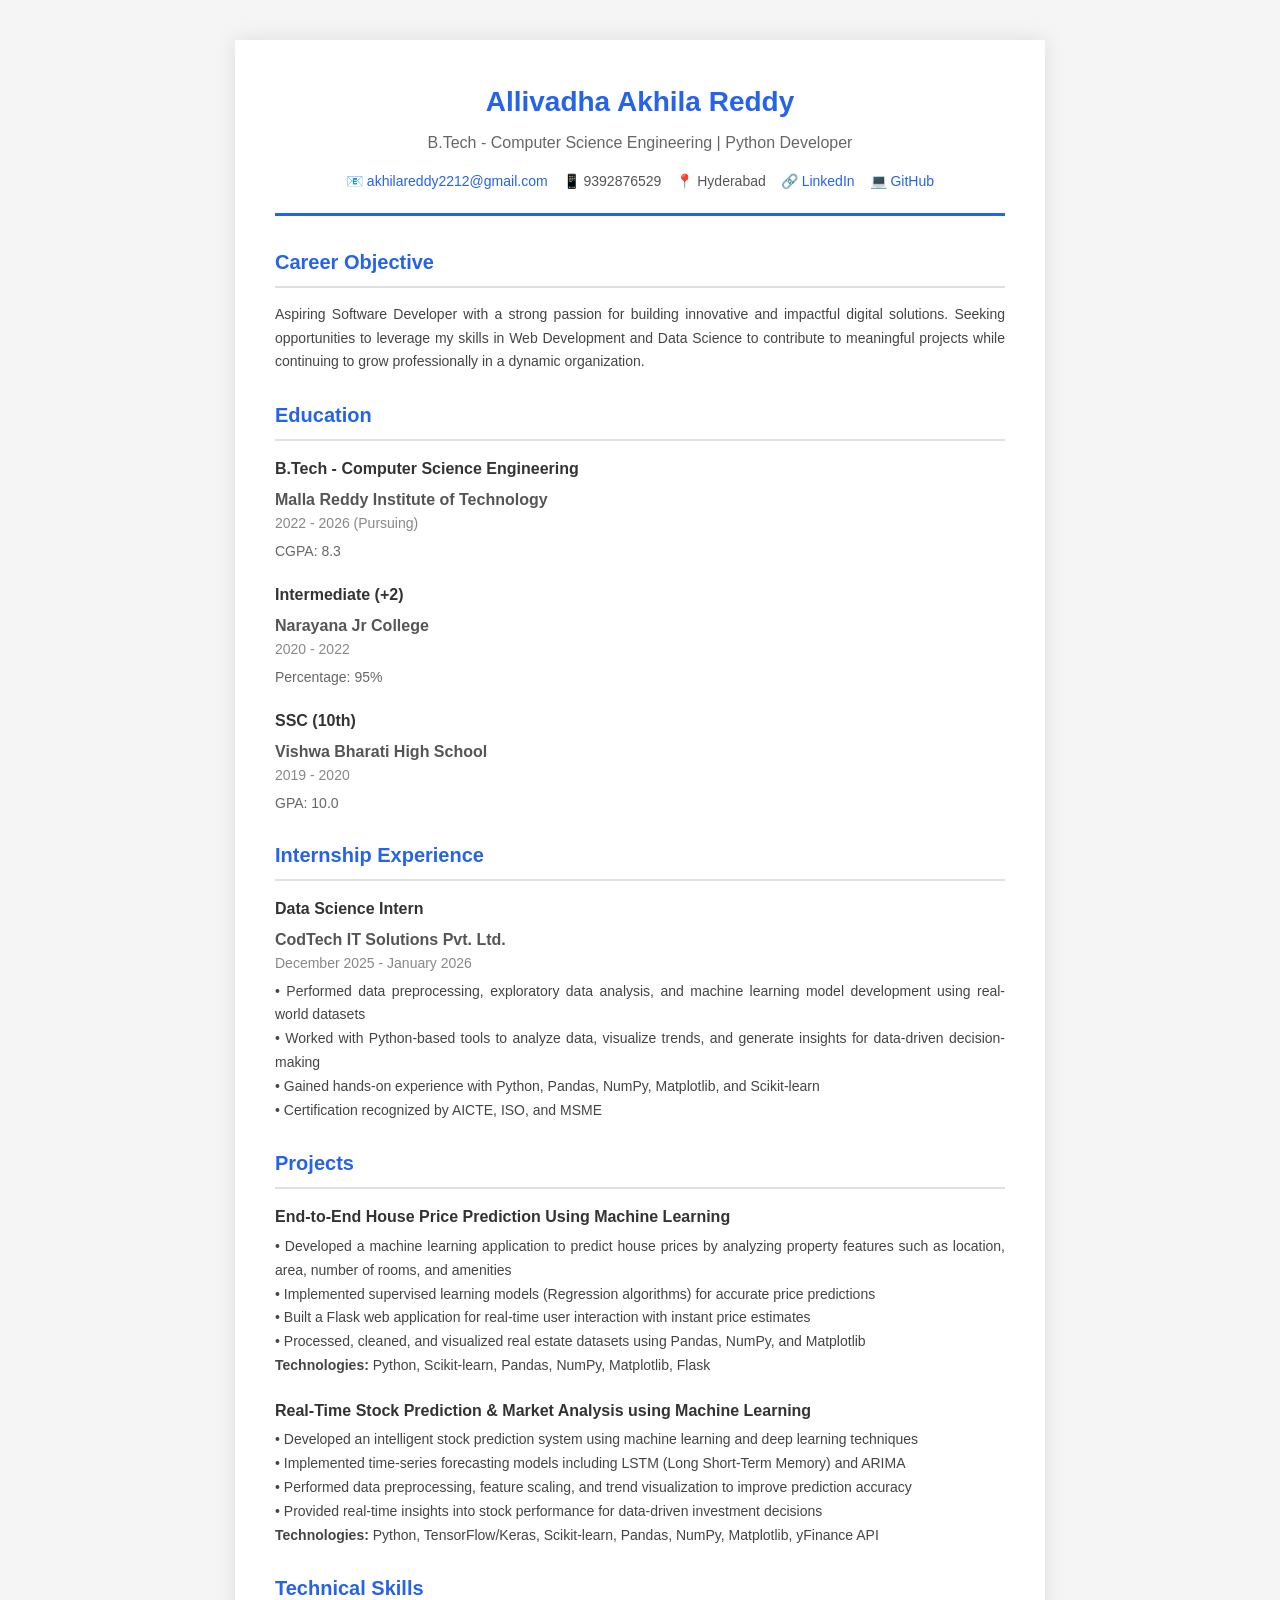
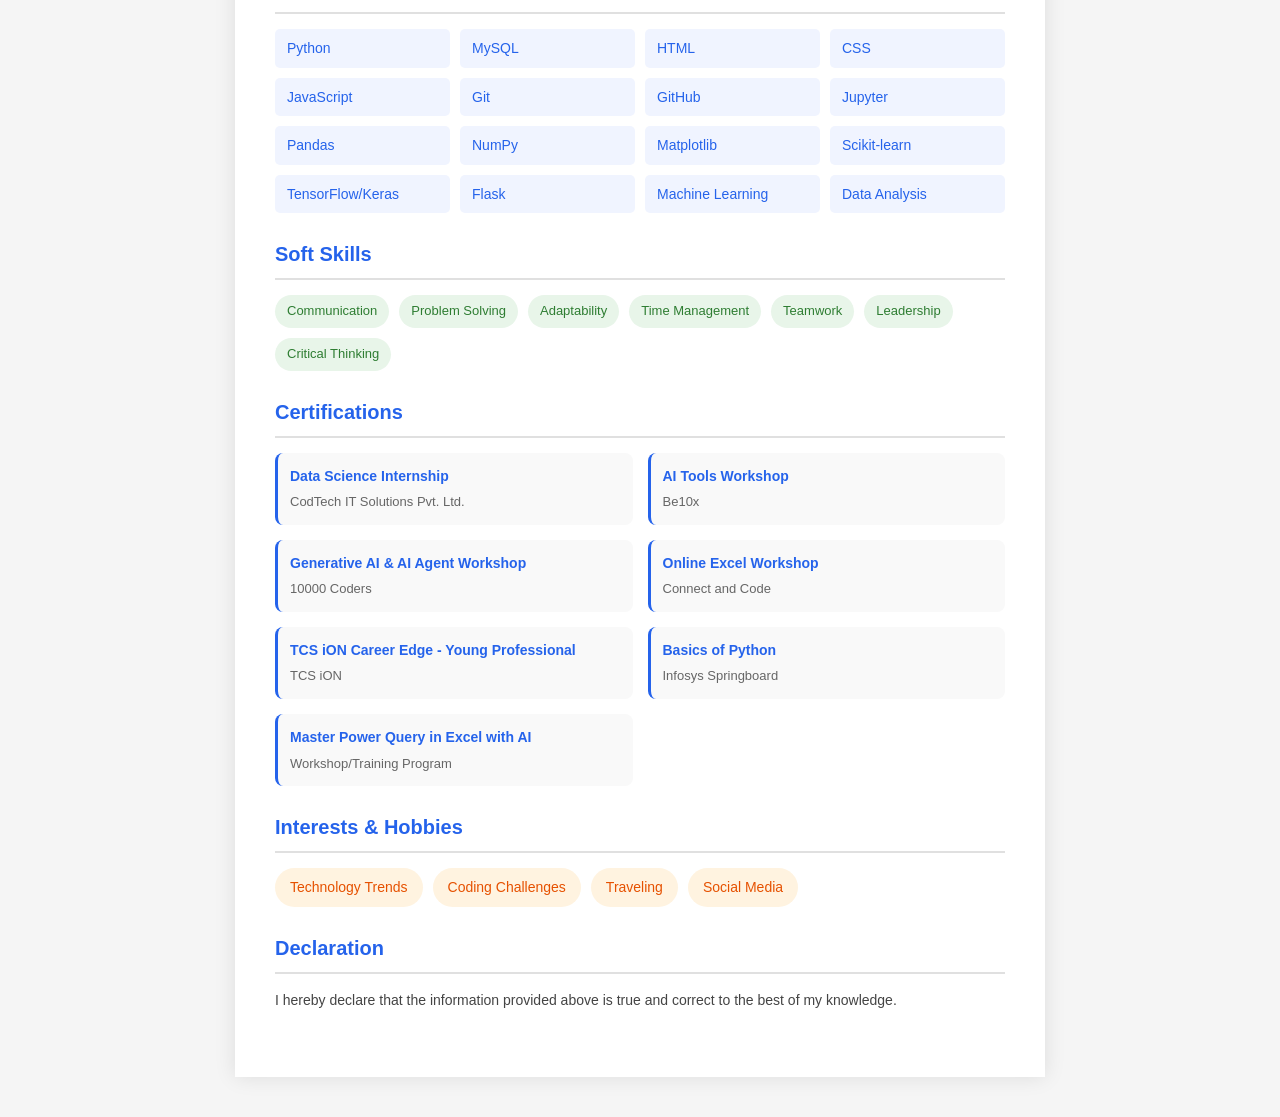
<file: RESUME.html>
<!DOCTYPE html>
<html lang="en">
<head>
    <meta charset="UTF-8">
    <meta name="viewport" content="width=device-width, initial-scale=1.0">
    <title>Allivadha Akhila Reddy - Resume</title>
    <style>
        * {
            margin: 0;
            padding: 0;
            box-sizing: border-box;
        }

        body {
            font-family: 'Segoe UI', Tahoma, Geneva, Verdana, sans-serif;
            line-height: 1.6;
            color: #333;
            max-width: 850px;
            margin: 0 auto;
            padding: 40px 20px;
            background: #f5f5f5;
        }

        .resume {
            background: white;
            padding: 40px;
            box-shadow: 0 0 20px rgba(0,0,0,0.1);
        }

        .header {
            text-align: center;
            border-bottom: 3px solid #2563eb;
            padding-bottom: 20px;
            margin-bottom: 30px;
        }

        .header h1 {
            font-size: 28px;
            color: #2563eb;
            margin-bottom: 5px;
        }

        .header .title {
            font-size: 16px;
            color: #666;
            margin-bottom: 15px;
        }

        .contact-info {
            display: flex;
            flex-wrap: wrap;
            justify-content: center;
            gap: 15px;
            font-size: 14px;
        }

        .contact-info span {
            color: #555;
        }

        .contact-info a {
            color: #2563eb;
            text-decoration: none;
        }

        .section {
            margin-bottom: 25px;
        }

        .section-title {
            font-size: 20px;
            color: #2563eb;
            border-bottom: 2px solid #e0e0e0;
            padding-bottom: 8px;
            margin-bottom: 15px;
            font-weight: 600;
        }

        .education-item, .internship-item, .project-item {
            margin-bottom: 20px;
        }

        .education-item h3, .internship-item h3, .project-item h3 {
            font-size: 16px;
            color: #333;
            margin-bottom: 5px;
        }

        .institution {
            font-weight: 600;
            color: #555;
        }

        .duration {
            color: #888;
            font-size: 14px;
            margin-bottom: 5px;
        }

        .grade {
            color: #666;
            font-size: 14px;
        }

        .description {
            font-size: 14px;
            line-height: 1.7;
            color: #444;
            text-align: justify;
        }

        .skills-grid {
            display: grid;
            grid-template-columns: repeat(auto-fit, minmax(150px, 1fr));
            gap: 10px;
        }

        .skill-item {
            background: #f0f4ff;
            padding: 8px 12px;
            border-radius: 5px;
            font-size: 14px;
            color: #2563eb;
            font-weight: 500;
        }

        .soft-skills {
            display: flex;
            flex-wrap: wrap;
            gap: 10px;
            list-style: none;
        }

        .soft-skills li {
            background: #e8f5e9;
            padding: 6px 12px;
            border-radius: 20px;
            font-size: 13px;
            color: #2e7d32;
        }

        .certifications-list {
            display: grid;
            grid-template-columns: repeat(auto-fit, minmax(250px, 1fr));
            gap: 15px;
        }

        .certification-item {
            background: #f9f9f9;
            padding: 12px;
            border-radius: 8px;
            border-left: 3px solid #2563eb;
        }

        .certification-item h4 {
            font-size: 14px;
            color: #2563eb;
            margin-bottom: 5px;
        }

        .certification-item p {
            font-size: 13px;
            color: #666;
        }

        .interests {
            display: flex;
            flex-wrap: wrap;
            gap: 10px;
        }

        .interest-item {
            background: #fff3e0;
            padding: 8px 15px;
            border-radius: 20px;
            font-size: 14px;
            color: #e65100;
        }

        @media print {
            body {
                background: white;
                padding: 0;
            }

            .resume {
                box-shadow: none;
                padding: 30px;
            }

            .section-title {
                color: #000;
                border-bottom-color: #000;
            }
        }

        @media (max-width: 600px) {
            .resume {
                padding: 20px;
            }

            .header h1 {
                font-size: 22px;
            }

            .contact-info {
                flex-direction: column;
                align-items: center;
            }
        }
    </style>
</head>
<body>
    <div class="resume">
        <!-- Header -->
        <div class="header">
            <h1>Allivadha Akhila Reddy</h1>
            <p class="title">B.Tech - Computer Science Engineering | Python Developer</p>
            <div class="contact-info">
                <span>📧 <a href="mailto:akhilareddy2212@gmail.com">akhilareddy2212@gmail.com</a></span>
                <span>📱 9392876529</span>
                <span>📍 Hyderabad</span>
                <span>🔗 <a href="https://www.linkedin.com/in/allivadha-akhila-reddy-375ba6297" target="_blank">LinkedIn</a></span>
                <span>💻 <a href="https://github.com/users/allivadhaakhila/projects/1/views/1" target="_blank">GitHub</a></span>
            </div>
        </div>

        <!-- Objective -->
        <div class="section">
            <h2 class="section-title">Career Objective</h2>
            <p class="description">
                Aspiring Software Developer with a strong passion for building innovative and impactful digital solutions. 
                Seeking opportunities to leverage my skills in Web Development and Data Science to contribute to meaningful projects 
                while continuing to grow professionally in a dynamic organization.
            </p>
        </div>

        <!-- Education -->
        <div class="section">
            <h2 class="section-title">Education</h2>
            
            <div class="education-item">
                <h3>B.Tech - Computer Science Engineering</h3>
                <p class="institution">Malla Reddy Institute of Technology</p>
                <p class="duration">2022 - 2026 (Pursuing)</p>
                <p class="grade">CGPA: 8.3</p>
            </div>

            <div class="education-item">
                <h3>Intermediate (+2)</h3>
                <p class="institution">Narayana Jr College</p>
                <p class="duration">2020 - 2022</p>
                <p class="grade">Percentage: 95%</p>
            </div>

            <div class="education-item">
                <h3>SSC (10th)</h3>
                <p class="institution">Vishwa Bharati High School</p>
                <p class="duration">2019 - 2020</p>
                <p class="grade">GPA: 10.0</p>
            </div>
        </div>

        <!-- Internship Experience -->
        <div class="section">
            <h2 class="section-title">Internship Experience</h2>
            
            <div class="internship-item">
                <h3>Data Science Intern</h3>
                <p class="institution">CodTech IT Solutions Pvt. Ltd.</p>
                <p class="duration">December 2025 - January 2026</p>
                <p class="description">
                    • Performed data preprocessing, exploratory data analysis, and machine learning model development using real-world datasets<br>
                    • Worked with Python-based tools to analyze data, visualize trends, and generate insights for data-driven decision-making<br>
                    • Gained hands-on experience with Python, Pandas, NumPy, Matplotlib, and Scikit-learn<br>
                    • Certification recognized by AICTE, ISO, and MSME
                </p>
            </div>
        </div>

        <!-- Projects -->
        <div class="section">
            <h2 class="section-title">Projects</h2>

            <div class="project-item">
                <h3>End-to-End House Price Prediction Using Machine Learning</h3>
                <p class="description">
                    • Developed a machine learning application to predict house prices by analyzing property features such as location, area, number of rooms, and amenities<br>
                    • Implemented supervised learning models (Regression algorithms) for accurate price predictions<br>
                    • Built a Flask web application for real-time user interaction with instant price estimates<br>
                    • Processed, cleaned, and visualized real estate datasets using Pandas, NumPy, and Matplotlib<br>
                    <strong>Technologies:</strong> Python, Scikit-learn, Pandas, NumPy, Matplotlib, Flask
                </p>
            </div>

            <div class="project-item">
                <h3>Real-Time Stock Prediction & Market Analysis using Machine Learning</h3>
                <p class="description">
                    • Developed an intelligent stock prediction system using machine learning and deep learning techniques<br>
                    • Implemented time-series forecasting models including LSTM (Long Short-Term Memory) and ARIMA<br>
                    • Performed data preprocessing, feature scaling, and trend visualization to improve prediction accuracy<br>
                    • Provided real-time insights into stock performance for data-driven investment decisions<br>
                    <strong>Technologies:</strong> Python, TensorFlow/Keras, Scikit-learn, Pandas, NumPy, Matplotlib, yFinance API
                </p>
            </div>
        </div>

        <!-- Technical Skills -->
        <div class="section">
            <h2 class="section-title">Technical Skills</h2>
            <div class="skills-grid">
                <div class="skill-item">Python</div>
                <div class="skill-item">MySQL</div>
                <div class="skill-item">HTML</div>
                <div class="skill-item">CSS</div>
                <div class="skill-item">JavaScript</div>
                <div class="skill-item">Git</div>
                <div class="skill-item">GitHub</div>
                <div class="skill-item">Jupyter</div>
                <div class="skill-item">Pandas</div>
                <div class="skill-item">NumPy</div>
                <div class="skill-item">Matplotlib</div>
                <div class="skill-item">Scikit-learn</div>
                <div class="skill-item">TensorFlow/Keras</div>
                <div class="skill-item">Flask</div>
                <div class="skill-item">Machine Learning</div>
                <div class="skill-item">Data Analysis</div>
            </div>
        </div>

        <!-- Soft Skills -->
        <div class="section">
            <h2 class="section-title">Soft Skills</h2>
            <ul class="soft-skills">
                <li>Communication</li>
                <li>Problem Solving</li>
                <li>Adaptability</li>
                <li>Time Management</li>
                <li>Teamwork</li>
                <li>Leadership</li>
                <li>Critical Thinking</li>
            </ul>
        </div>

        <!-- Certifications -->
        <div class="section">
            <h2 class="section-title">Certifications</h2>
            <div class="certifications-list">
                <div class="certification-item">
                    <h4>Data Science Internship</h4>
                    <p>CodTech IT Solutions Pvt. Ltd.</p>
                </div>
                <div class="certification-item">
                    <h4>AI Tools Workshop</h4>
                    <p>Be10x</p>
                </div>
                <div class="certification-item">
                    <h4>Generative AI & AI Agent Workshop</h4>
                    <p>10000 Coders</p>
                </div>
                <div class="certification-item">
                    <h4>Online Excel Workshop</h4>
                    <p>Connect and Code</p>
                </div>
                <div class="certification-item">
                    <h4>TCS iON Career Edge - Young Professional</h4>
                    <p>TCS iON</p>
                </div>
                <div class="certification-item">
                    <h4>Basics of Python</h4>
                    <p>Infosys Springboard</p>
                </div>
                <div class="certification-item">
                    <h4>Master Power Query in Excel with AI</h4>
                    <p>Workshop/Training Program</p>
                </div>
            </div>
        </div>

        <!-- Interests -->
        <div class="section">
            <h2 class="section-title">Interests & Hobbies</h2>
            <div class="interests">
                <div class="interest-item">Technology Trends</div>
                <div class="interest-item">Coding Challenges</div>
                <div class="interest-item">Traveling</div>
                <div class="interest-item">Social Media</div>
            </div>
        </div>

        <!-- Declaration -->
        <div class="section">
            <h2 class="section-title">Declaration</h2>
            <p class="description">
                I hereby declare that the information provided above is true and correct to the best of my knowledge.
            </p>
        </div>
    </div>

    <script>
        // Auto-print on load (optional - can be removed)
        // window.onload = function() { window.print(); }
    </script>
</body>
</html>
</file>
